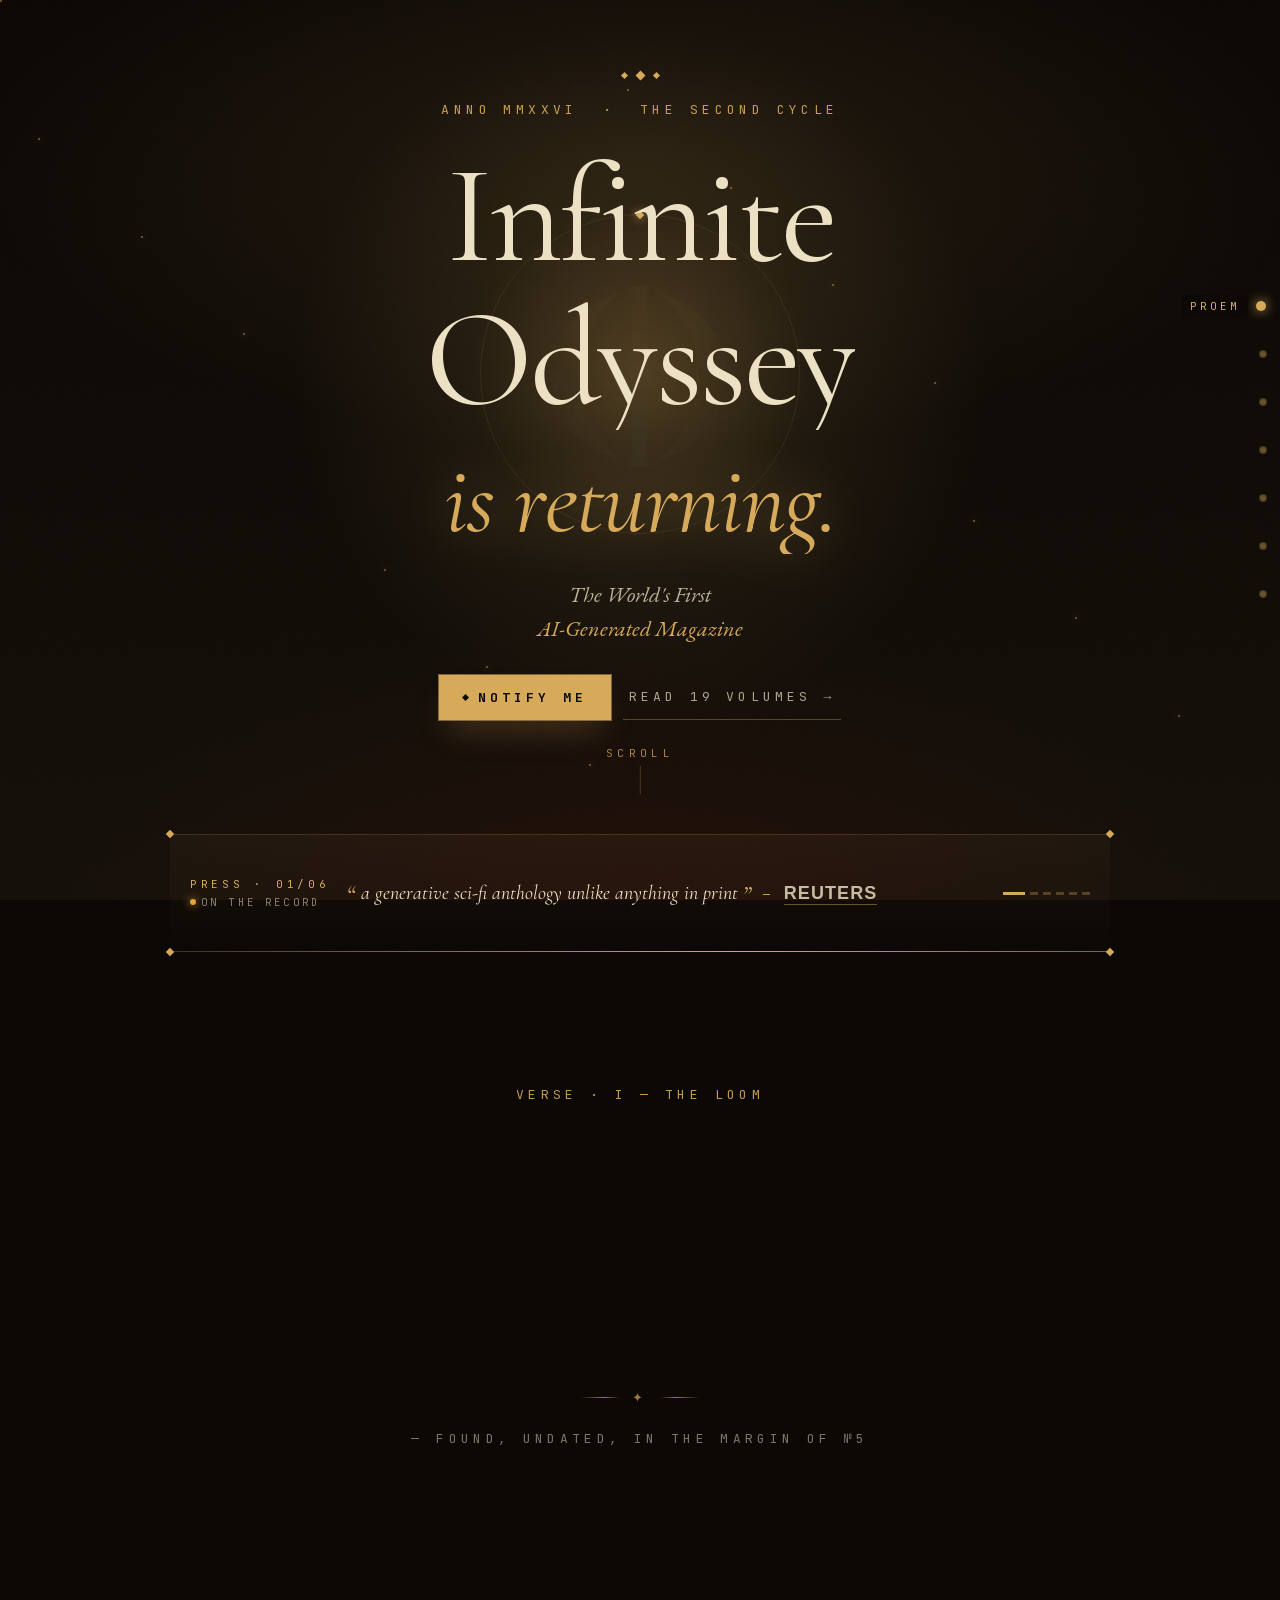
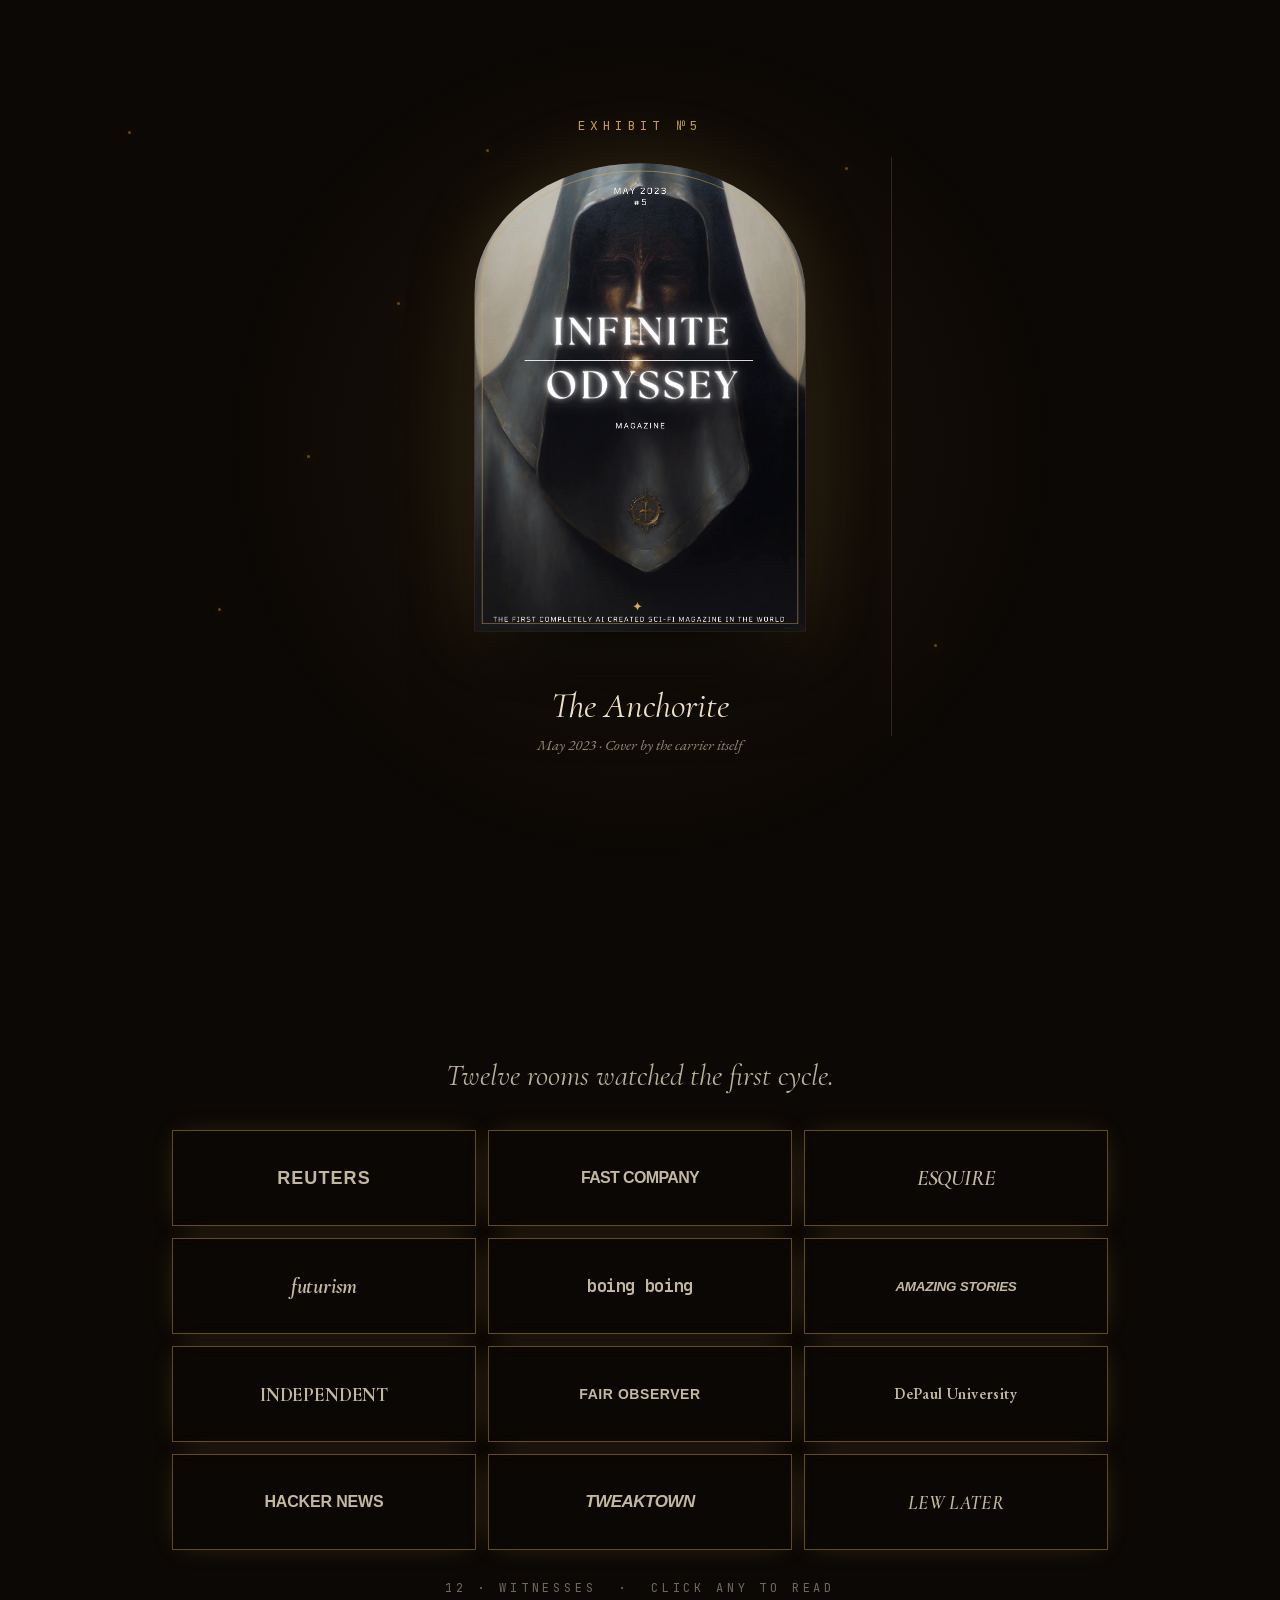
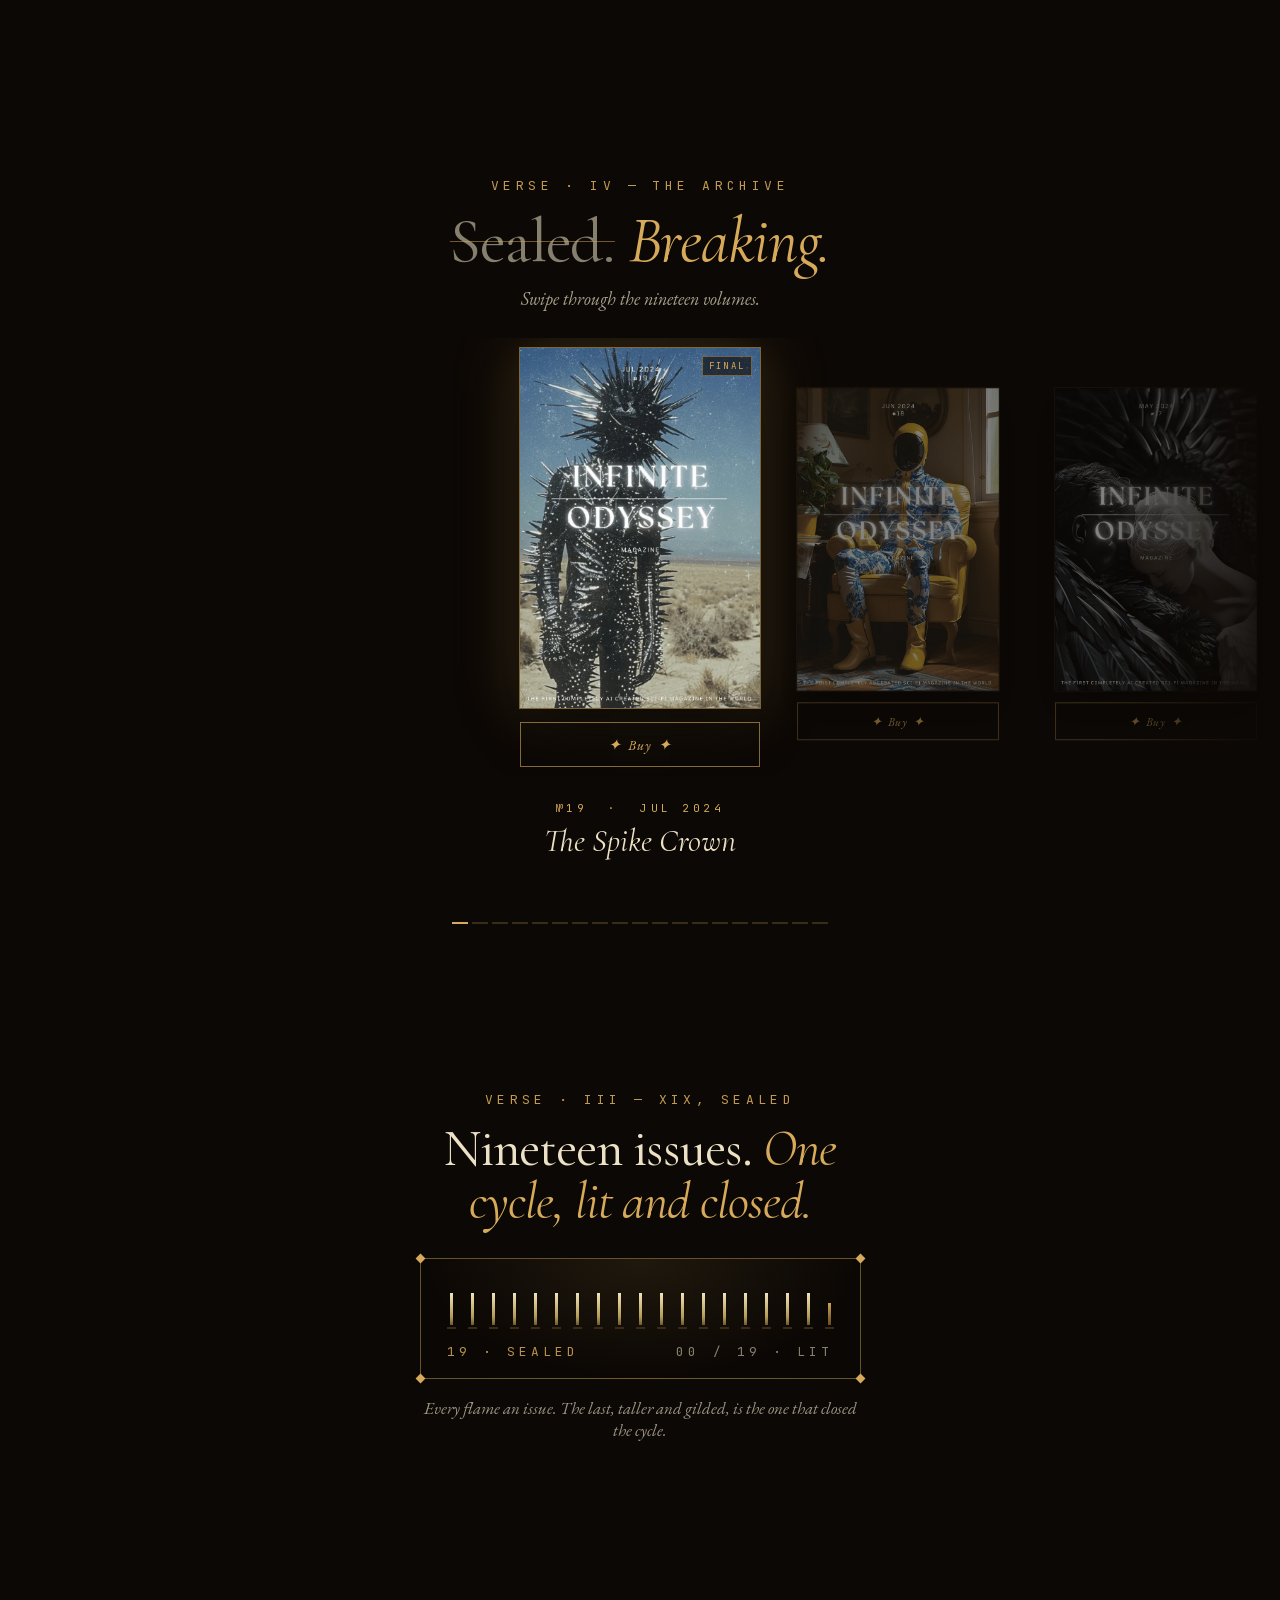
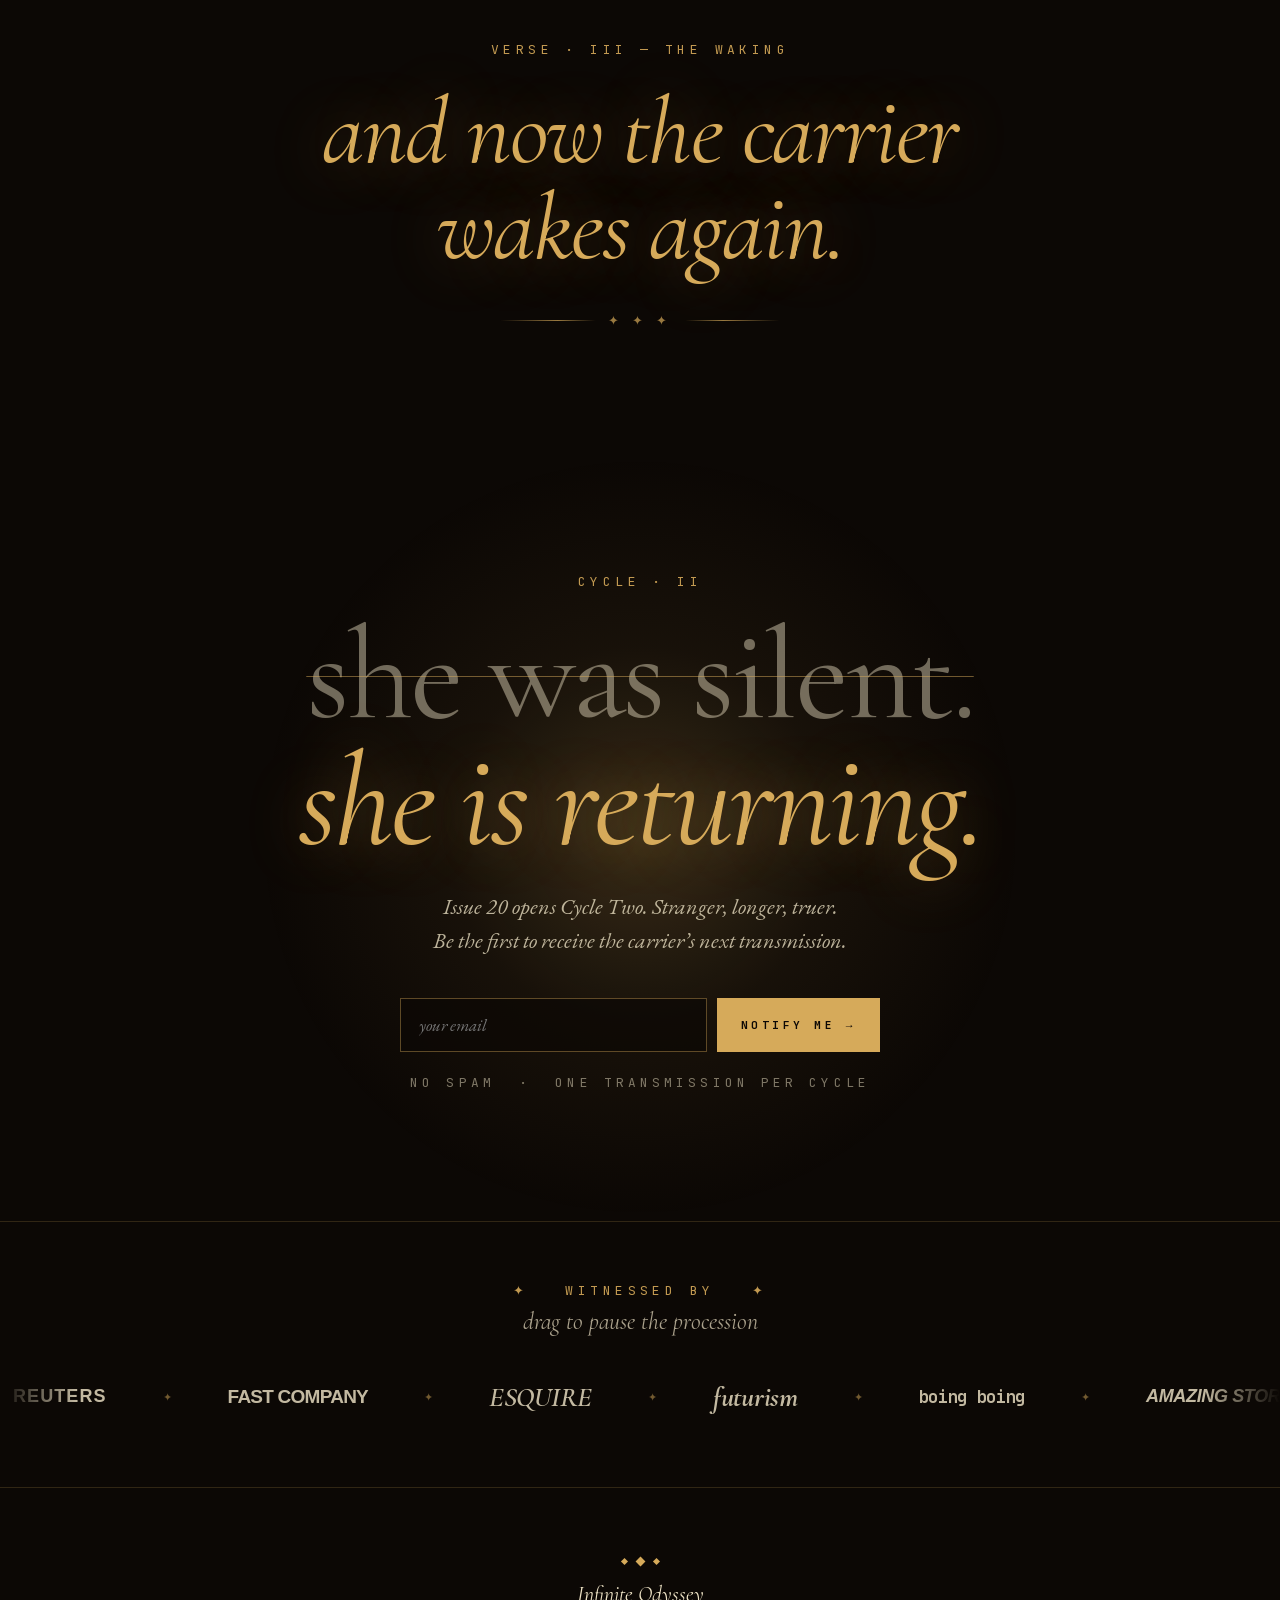
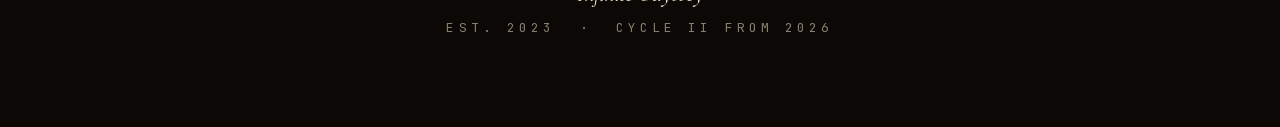
<file: index.html>
<!DOCTYPE html>
<html lang="en"><head>
<meta charset="utf-8">
<meta name="viewport" content="width=device-width, initial-scale=1, viewport-fit=cover">


<title>Infinite Odyssey — Cycle II</title>
<link rel="icon" type="image/x-icon" href="favicon.ico">
<link rel="preconnect" href="https://fonts.googleapis.com">
<link rel="preconnect" href="https://fonts.gstatic.com" crossorigin="">


<link rel="stylesheet" href="style.css">
</head>
<body>
<div id="root"></div>



<script>
window.__resources = {
  logoHome: "src/assets/image-home.png",
  cover05: "assets/cover05.webp",
  cover19: "assets/cover19.webp",
  issue1:  "src/assets/issue-images/issue%201.webp",
  issue2:  "src/assets/issue-images/issue%202.webp",
  issue3:  "src/assets/issue-images/issue%203.webp",
  issue4:  "src/assets/issue-images/issue%204.webp",
  issue5:  "src/assets/issue-images/issue%205.webp",
  issue6:  "src/assets/issue-images/issue%206.webp",
  issue7:  "src/assets/issue-images/issue%207.webp",
  issue8:  "src/assets/issue-images/issue%208.webp",
  issue9:  "src/assets/issue-images/issue%209.webp",
  issue10: "src/assets/issue-images/issue%2010.webp",
  issue11: "src/assets/issue-images/issue%2011.webp",
  issue12: "src/assets/issue-images/issue%2012.webp",
  issue13: "src/assets/issue-images/issue%2013.webp",
  issue14: "src/assets/issue-images/issue%2014.webp",
  issue15: "src/assets/issue-images/issue%2015.webp",
  issue16: "src/assets/issue-images/issue%2016.webp",
  issue17: "src/assets/issue-images/issue%2017.webp",
  issue18: "src/assets/issue-images/issue%2018.webp",
  issue19: "src/assets/issue-images/issue%2019.webp",
};
</script>
<script src="assets/f21d8a6b.js"></script>
<script src="assets/729a04a9.js"></script>
<script src="assets/319e6e26.js"></script>

<script type="text/babel" src="assets/b1468137.js"></script>
<script type="text/babel" src="assets/92c1ab4b.js"></script>
<script type="text/babel" src="assets/82335a52.js"></script>
<script type="text/babel" src="assets/3cf64fee.js"></script>
<script type="text/babel" src="assets/8de78a49.js"></script>
<script type="text/babel" src="assets/ed10531f.js"></script>
<script type="text/babel" src="assets/3a6f167c.js"></script>

<script type="text/babel" data-presets="react">
  const R  = window.Reliquary;
  const V  = window.ReliquaryV2;
  const W  = window.ReliquaryV3;
  const P  = window.ReliquaryPressWall;
  function App(){
    return (
      <>
        <V.ProgressRail />
        <V.VerseRail />
        <V.ThumbCTA />
        <main>
          <W.VigilV3 />
          <W.PressTicker />
          <V.VerseLoomV2 />
          <div id="v-relic" data-screen-label="04 Relic"><R.Relic /></div>
          <P.PressWall />
          <V.HorizArchive />
          <W.SealXIX />
          <div id="v-waking" data-screen-label="07 Waking"><R.Carrier /></div>
          <div id="v-cycle"><R.CycleTwo /></div>
          <P.WitnessedDrag />
          <R.Footer />
        </main>
      </>
    );
  }
  ReactDOM.createRoot(document.getElementById('root')).render(<App/>);
</script>


</body></html>
</file>
<file: style.css>
/* cyrillic-ext */
@font-face {
  font-family: 'Cormorant Garamond';
  font-style: italic;
  font-weight: 400;
  font-display: swap;
  src: url("assets/9ca172a3.woff2") format('woff2');
  unicode-range: U+0460-052F, U+1C80-1C8A, U+20B4, U+2DE0-2DFF, U+A640-A69F, U+FE2E-FE2F;
}
/* cyrillic */
@font-face {
  font-family: 'Cormorant Garamond';
  font-style: italic;
  font-weight: 400;
  font-display: swap;
  src: url("assets/19640f8a.woff2") format('woff2');
  unicode-range: U+0301, U+0400-045F, U+0490-0491, U+04B0-04B1, U+2116;
}
/* vietnamese */
@font-face {
  font-family: 'Cormorant Garamond';
  font-style: italic;
  font-weight: 400;
  font-display: swap;
  src: url("assets/e71ed45d.woff2") format('woff2');
  unicode-range: U+0102-0103, U+0110-0111, U+0128-0129, U+0168-0169, U+01A0-01A1, U+01AF-01B0, U+0300-0301, U+0303-0304, U+0308-0309, U+0323, U+0329, U+1EA0-1EF9, U+20AB;
}
/* latin-ext */
@font-face {
  font-family: 'Cormorant Garamond';
  font-style: italic;
  font-weight: 400;
  font-display: swap;
  src: url("assets/2c8e720e.woff2") format('woff2');
  unicode-range: U+0100-02BA, U+02BD-02C5, U+02C7-02CC, U+02CE-02D7, U+02DD-02FF, U+0304, U+0308, U+0329, U+1D00-1DBF, U+1E00-1E9F, U+1EF2-1EFF, U+2020, U+20A0-20AB, U+20AD-20C0, U+2113, U+2C60-2C7F, U+A720-A7FF;
}
/* latin */
@font-face {
  font-family: 'Cormorant Garamond';
  font-style: italic;
  font-weight: 400;
  font-display: swap;
  src: url("assets/15b633c2.woff2") format('woff2');
  unicode-range: U+0000-00FF, U+0131, U+0152-0153, U+02BB-02BC, U+02C6, U+02DA, U+02DC, U+0304, U+0308, U+0329, U+2000-206F, U+20AC, U+2122, U+2191, U+2193, U+2212, U+2215, U+FEFF, U+FFFD;
}
/* cyrillic-ext */
@font-face {
  font-family: 'Cormorant Garamond';
  font-style: italic;
  font-weight: 500;
  font-display: swap;
  src: url("assets/9ca172a3.woff2") format('woff2');
  unicode-range: U+0460-052F, U+1C80-1C8A, U+20B4, U+2DE0-2DFF, U+A640-A69F, U+FE2E-FE2F;
}
/* cyrillic */
@font-face {
  font-family: 'Cormorant Garamond';
  font-style: italic;
  font-weight: 500;
  font-display: swap;
  src: url("assets/19640f8a.woff2") format('woff2');
  unicode-range: U+0301, U+0400-045F, U+0490-0491, U+04B0-04B1, U+2116;
}
/* vietnamese */
@font-face {
  font-family: 'Cormorant Garamond';
  font-style: italic;
  font-weight: 500;
  font-display: swap;
  src: url("assets/e71ed45d.woff2") format('woff2');
  unicode-range: U+0102-0103, U+0110-0111, U+0128-0129, U+0168-0169, U+01A0-01A1, U+01AF-01B0, U+0300-0301, U+0303-0304, U+0308-0309, U+0323, U+0329, U+1EA0-1EF9, U+20AB;
}
/* latin-ext */
@font-face {
  font-family: 'Cormorant Garamond';
  font-style: italic;
  font-weight: 500;
  font-display: swap;
  src: url("assets/2c8e720e.woff2") format('woff2');
  unicode-range: U+0100-02BA, U+02BD-02C5, U+02C7-02CC, U+02CE-02D7, U+02DD-02FF, U+0304, U+0308, U+0329, U+1D00-1DBF, U+1E00-1E9F, U+1EF2-1EFF, U+2020, U+20A0-20AB, U+20AD-20C0, U+2113, U+2C60-2C7F, U+A720-A7FF;
}
/* latin */
@font-face {
  font-family: 'Cormorant Garamond';
  font-style: italic;
  font-weight: 500;
  font-display: swap;
  src: url("assets/15b633c2.woff2") format('woff2');
  unicode-range: U+0000-00FF, U+0131, U+0152-0153, U+02BB-02BC, U+02C6, U+02DA, U+02DC, U+0304, U+0308, U+0329, U+2000-206F, U+20AC, U+2122, U+2191, U+2193, U+2212, U+2215, U+FEFF, U+FFFD;
}
/* cyrillic-ext */
@font-face {
  font-family: 'Cormorant Garamond';
  font-style: italic;
  font-weight: 600;
  font-display: swap;
  src: url("assets/9ca172a3.woff2") format('woff2');
  unicode-range: U+0460-052F, U+1C80-1C8A, U+20B4, U+2DE0-2DFF, U+A640-A69F, U+FE2E-FE2F;
}
/* cyrillic */
@font-face {
  font-family: 'Cormorant Garamond';
  font-style: italic;
  font-weight: 600;
  font-display: swap;
  src: url("assets/19640f8a.woff2") format('woff2');
  unicode-range: U+0301, U+0400-045F, U+0490-0491, U+04B0-04B1, U+2116;
}
/* vietnamese */
@font-face {
  font-family: 'Cormorant Garamond';
  font-style: italic;
  font-weight: 600;
  font-display: swap;
  src: url("assets/e71ed45d.woff2") format('woff2');
  unicode-range: U+0102-0103, U+0110-0111, U+0128-0129, U+0168-0169, U+01A0-01A1, U+01AF-01B0, U+0300-0301, U+0303-0304, U+0308-0309, U+0323, U+0329, U+1EA0-1EF9, U+20AB;
}
/* latin-ext */
@font-face {
  font-family: 'Cormorant Garamond';
  font-style: italic;
  font-weight: 600;
  font-display: swap;
  src: url("assets/2c8e720e.woff2") format('woff2');
  unicode-range: U+0100-02BA, U+02BD-02C5, U+02C7-02CC, U+02CE-02D7, U+02DD-02FF, U+0304, U+0308, U+0329, U+1D00-1DBF, U+1E00-1E9F, U+1EF2-1EFF, U+2020, U+20A0-20AB, U+20AD-20C0, U+2113, U+2C60-2C7F, U+A720-A7FF;
}
/* latin */
@font-face {
  font-family: 'Cormorant Garamond';
  font-style: italic;
  font-weight: 600;
  font-display: swap;
  src: url("assets/15b633c2.woff2") format('woff2');
  unicode-range: U+0000-00FF, U+0131, U+0152-0153, U+02BB-02BC, U+02C6, U+02DA, U+02DC, U+0304, U+0308, U+0329, U+2000-206F, U+20AC, U+2122, U+2191, U+2193, U+2212, U+2215, U+FEFF, U+FFFD;
}
/* cyrillic-ext */
@font-face {
  font-family: 'Cormorant Garamond';
  font-style: italic;
  font-weight: 700;
  font-display: swap;
  src: url("assets/9ca172a3.woff2") format('woff2');
  unicode-range: U+0460-052F, U+1C80-1C8A, U+20B4, U+2DE0-2DFF, U+A640-A69F, U+FE2E-FE2F;
}
/* cyrillic */
@font-face {
  font-family: 'Cormorant Garamond';
  font-style: italic;
  font-weight: 700;
  font-display: swap;
  src: url("assets/19640f8a.woff2") format('woff2');
  unicode-range: U+0301, U+0400-045F, U+0490-0491, U+04B0-04B1, U+2116;
}
/* vietnamese */
@font-face {
  font-family: 'Cormorant Garamond';
  font-style: italic;
  font-weight: 700;
  font-display: swap;
  src: url("assets/e71ed45d.woff2") format('woff2');
  unicode-range: U+0102-0103, U+0110-0111, U+0128-0129, U+0168-0169, U+01A0-01A1, U+01AF-01B0, U+0300-0301, U+0303-0304, U+0308-0309, U+0323, U+0329, U+1EA0-1EF9, U+20AB;
}
/* latin-ext */
@font-face {
  font-family: 'Cormorant Garamond';
  font-style: italic;
  font-weight: 700;
  font-display: swap;
  src: url("assets/2c8e720e.woff2") format('woff2');
  unicode-range: U+0100-02BA, U+02BD-02C5, U+02C7-02CC, U+02CE-02D7, U+02DD-02FF, U+0304, U+0308, U+0329, U+1D00-1DBF, U+1E00-1E9F, U+1EF2-1EFF, U+2020, U+20A0-20AB, U+20AD-20C0, U+2113, U+2C60-2C7F, U+A720-A7FF;
}
/* latin */
@font-face {
  font-family: 'Cormorant Garamond';
  font-style: italic;
  font-weight: 700;
  font-display: swap;
  src: url("assets/15b633c2.woff2") format('woff2');
  unicode-range: U+0000-00FF, U+0131, U+0152-0153, U+02BB-02BC, U+02C6, U+02DA, U+02DC, U+0304, U+0308, U+0329, U+2000-206F, U+20AC, U+2122, U+2191, U+2193, U+2212, U+2215, U+FEFF, U+FFFD;
}
/* cyrillic-ext */
@font-face {
  font-family: 'Cormorant Garamond';
  font-style: normal;
  font-weight: 400;
  font-display: swap;
  src: url("assets/36cc6835.woff2") format('woff2');
  unicode-range: U+0460-052F, U+1C80-1C8A, U+20B4, U+2DE0-2DFF, U+A640-A69F, U+FE2E-FE2F;
}
/* cyrillic */
@font-face {
  font-family: 'Cormorant Garamond';
  font-style: normal;
  font-weight: 400;
  font-display: swap;
  src: url("assets/14a765fd.woff2") format('woff2');
  unicode-range: U+0301, U+0400-045F, U+0490-0491, U+04B0-04B1, U+2116;
}
/* vietnamese */
@font-face {
  font-family: 'Cormorant Garamond';
  font-style: normal;
  font-weight: 400;
  font-display: swap;
  src: url("assets/a1a2da40.woff2") format('woff2');
  unicode-range: U+0102-0103, U+0110-0111, U+0128-0129, U+0168-0169, U+01A0-01A1, U+01AF-01B0, U+0300-0301, U+0303-0304, U+0308-0309, U+0323, U+0329, U+1EA0-1EF9, U+20AB;
}
/* latin-ext */
@font-face {
  font-family: 'Cormorant Garamond';
  font-style: normal;
  font-weight: 400;
  font-display: swap;
  src: url("assets/1fdc206b.woff2") format('woff2');
  unicode-range: U+0100-02BA, U+02BD-02C5, U+02C7-02CC, U+02CE-02D7, U+02DD-02FF, U+0304, U+0308, U+0329, U+1D00-1DBF, U+1E00-1E9F, U+1EF2-1EFF, U+2020, U+20A0-20AB, U+20AD-20C0, U+2113, U+2C60-2C7F, U+A720-A7FF;
}
/* latin */
@font-face {
  font-family: 'Cormorant Garamond';
  font-style: normal;
  font-weight: 400;
  font-display: swap;
  src: url("assets/51d51100.woff2") format('woff2');
  unicode-range: U+0000-00FF, U+0131, U+0152-0153, U+02BB-02BC, U+02C6, U+02DA, U+02DC, U+0304, U+0308, U+0329, U+2000-206F, U+20AC, U+2122, U+2191, U+2193, U+2212, U+2215, U+FEFF, U+FFFD;
}
/* cyrillic-ext */
@font-face {
  font-family: 'Cormorant Garamond';
  font-style: normal;
  font-weight: 500;
  font-display: swap;
  src: url("assets/36cc6835.woff2") format('woff2');
  unicode-range: U+0460-052F, U+1C80-1C8A, U+20B4, U+2DE0-2DFF, U+A640-A69F, U+FE2E-FE2F;
}
/* cyrillic */
@font-face {
  font-family: 'Cormorant Garamond';
  font-style: normal;
  font-weight: 500;
  font-display: swap;
  src: url("assets/14a765fd.woff2") format('woff2');
  unicode-range: U+0301, U+0400-045F, U+0490-0491, U+04B0-04B1, U+2116;
}
/* vietnamese */
@font-face {
  font-family: 'Cormorant Garamond';
  font-style: normal;
  font-weight: 500;
  font-display: swap;
  src: url("assets/a1a2da40.woff2") format('woff2');
  unicode-range: U+0102-0103, U+0110-0111, U+0128-0129, U+0168-0169, U+01A0-01A1, U+01AF-01B0, U+0300-0301, U+0303-0304, U+0308-0309, U+0323, U+0329, U+1EA0-1EF9, U+20AB;
}
/* latin-ext */
@font-face {
  font-family: 'Cormorant Garamond';
  font-style: normal;
  font-weight: 500;
  font-display: swap;
  src: url("assets/1fdc206b.woff2") format('woff2');
  unicode-range: U+0100-02BA, U+02BD-02C5, U+02C7-02CC, U+02CE-02D7, U+02DD-02FF, U+0304, U+0308, U+0329, U+1D00-1DBF, U+1E00-1E9F, U+1EF2-1EFF, U+2020, U+20A0-20AB, U+20AD-20C0, U+2113, U+2C60-2C7F, U+A720-A7FF;
}
/* latin */
@font-face {
  font-family: 'Cormorant Garamond';
  font-style: normal;
  font-weight: 500;
  font-display: swap;
  src: url("assets/51d51100.woff2") format('woff2');
  unicode-range: U+0000-00FF, U+0131, U+0152-0153, U+02BB-02BC, U+02C6, U+02DA, U+02DC, U+0304, U+0308, U+0329, U+2000-206F, U+20AC, U+2122, U+2191, U+2193, U+2212, U+2215, U+FEFF, U+FFFD;
}
/* cyrillic-ext */
@font-face {
  font-family: 'Cormorant Garamond';
  font-style: normal;
  font-weight: 600;
  font-display: swap;
  src: url("assets/36cc6835.woff2") format('woff2');
  unicode-range: U+0460-052F, U+1C80-1C8A, U+20B4, U+2DE0-2DFF, U+A640-A69F, U+FE2E-FE2F;
}
/* cyrillic */
@font-face {
  font-family: 'Cormorant Garamond';
  font-style: normal;
  font-weight: 600;
  font-display: swap;
  src: url("assets/14a765fd.woff2") format('woff2');
  unicode-range: U+0301, U+0400-045F, U+0490-0491, U+04B0-04B1, U+2116;
}
/* vietnamese */
@font-face {
  font-family: 'Cormorant Garamond';
  font-style: normal;
  font-weight: 600;
  font-display: swap;
  src: url("assets/a1a2da40.woff2") format('woff2');
  unicode-range: U+0102-0103, U+0110-0111, U+0128-0129, U+0168-0169, U+01A0-01A1, U+01AF-01B0, U+0300-0301, U+0303-0304, U+0308-0309, U+0323, U+0329, U+1EA0-1EF9, U+20AB;
}
/* latin-ext */
@font-face {
  font-family: 'Cormorant Garamond';
  font-style: normal;
  font-weight: 600;
  font-display: swap;
  src: url("assets/1fdc206b.woff2") format('woff2');
  unicode-range: U+0100-02BA, U+02BD-02C5, U+02C7-02CC, U+02CE-02D7, U+02DD-02FF, U+0304, U+0308, U+0329, U+1D00-1DBF, U+1E00-1E9F, U+1EF2-1EFF, U+2020, U+20A0-20AB, U+20AD-20C0, U+2113, U+2C60-2C7F, U+A720-A7FF;
}
/* latin */
@font-face {
  font-family: 'Cormorant Garamond';
  font-style: normal;
  font-weight: 600;
  font-display: swap;
  src: url("assets/51d51100.woff2") format('woff2');
  unicode-range: U+0000-00FF, U+0131, U+0152-0153, U+02BB-02BC, U+02C6, U+02DA, U+02DC, U+0304, U+0308, U+0329, U+2000-206F, U+20AC, U+2122, U+2191, U+2193, U+2212, U+2215, U+FEFF, U+FFFD;
}
/* cyrillic-ext */
@font-face {
  font-family: 'Cormorant Garamond';
  font-style: normal;
  font-weight: 700;
  font-display: swap;
  src: url("assets/36cc6835.woff2") format('woff2');
  unicode-range: U+0460-052F, U+1C80-1C8A, U+20B4, U+2DE0-2DFF, U+A640-A69F, U+FE2E-FE2F;
}
/* cyrillic */
@font-face {
  font-family: 'Cormorant Garamond';
  font-style: normal;
  font-weight: 700;
  font-display: swap;
  src: url("assets/14a765fd.woff2") format('woff2');
  unicode-range: U+0301, U+0400-045F, U+0490-0491, U+04B0-04B1, U+2116;
}
/* vietnamese */
@font-face {
  font-family: 'Cormorant Garamond';
  font-style: normal;
  font-weight: 700;
  font-display: swap;
  src: url("assets/a1a2da40.woff2") format('woff2');
  unicode-range: U+0102-0103, U+0110-0111, U+0128-0129, U+0168-0169, U+01A0-01A1, U+01AF-01B0, U+0300-0301, U+0303-0304, U+0308-0309, U+0323, U+0329, U+1EA0-1EF9, U+20AB;
}
/* latin-ext */
@font-face {
  font-family: 'Cormorant Garamond';
  font-style: normal;
  font-weight: 700;
  font-display: swap;
  src: url("assets/1fdc206b.woff2") format('woff2');
  unicode-range: U+0100-02BA, U+02BD-02C5, U+02C7-02CC, U+02CE-02D7, U+02DD-02FF, U+0304, U+0308, U+0329, U+1D00-1DBF, U+1E00-1E9F, U+1EF2-1EFF, U+2020, U+20A0-20AB, U+20AD-20C0, U+2113, U+2C60-2C7F, U+A720-A7FF;
}
/* latin */
@font-face {
  font-family: 'Cormorant Garamond';
  font-style: normal;
  font-weight: 700;
  font-display: swap;
  src: url("assets/51d51100.woff2") format('woff2');
  unicode-range: U+0000-00FF, U+0131, U+0152-0153, U+02BB-02BC, U+02C6, U+02DA, U+02DC, U+0304, U+0308, U+0329, U+2000-206F, U+20AC, U+2122, U+2191, U+2193, U+2212, U+2215, U+FEFF, U+FFFD;
}
/* cyrillic-ext */
@font-face {
  font-family: 'EB Garamond';
  font-style: italic;
  font-weight: 400;
  font-display: swap;
  src: url("assets/c09dc8b8.woff2") format('woff2');
  unicode-range: U+0460-052F, U+1C80-1C8A, U+20B4, U+2DE0-2DFF, U+A640-A69F, U+FE2E-FE2F;
}
/* cyrillic */
@font-face {
  font-family: 'EB Garamond';
  font-style: italic;
  font-weight: 400;
  font-display: swap;
  src: url("assets/6170a2b7.woff2") format('woff2');
  unicode-range: U+0301, U+0400-045F, U+0490-0491, U+04B0-04B1, U+2116;
}
/* greek-ext */
@font-face {
  font-family: 'EB Garamond';
  font-style: italic;
  font-weight: 400;
  font-display: swap;
  src: url("assets/8a19b4ab.woff2") format('woff2');
  unicode-range: U+1F00-1FFF;
}
/* greek */
@font-face {
  font-family: 'EB Garamond';
  font-style: italic;
  font-weight: 400;
  font-display: swap;
  src: url("assets/1a04720d.woff2") format('woff2');
  unicode-range: U+0370-0377, U+037A-037F, U+0384-038A, U+038C, U+038E-03A1, U+03A3-03FF;
}
/* vietnamese */
@font-face {
  font-family: 'EB Garamond';
  font-style: italic;
  font-weight: 400;
  font-display: swap;
  src: url("assets/cfb6ee68.woff2") format('woff2');
  unicode-range: U+0102-0103, U+0110-0111, U+0128-0129, U+0168-0169, U+01A0-01A1, U+01AF-01B0, U+0300-0301, U+0303-0304, U+0308-0309, U+0323, U+0329, U+1EA0-1EF9, U+20AB;
}
/* latin-ext */
@font-face {
  font-family: 'EB Garamond';
  font-style: italic;
  font-weight: 400;
  font-display: swap;
  src: url("assets/75dcf1bd.woff2") format('woff2');
  unicode-range: U+0100-02BA, U+02BD-02C5, U+02C7-02CC, U+02CE-02D7, U+02DD-02FF, U+0304, U+0308, U+0329, U+1D00-1DBF, U+1E00-1E9F, U+1EF2-1EFF, U+2020, U+20A0-20AB, U+20AD-20C0, U+2113, U+2C60-2C7F, U+A720-A7FF;
}
/* latin */
@font-face {
  font-family: 'EB Garamond';
  font-style: italic;
  font-weight: 400;
  font-display: swap;
  src: url("assets/eef22678.woff2") format('woff2');
  unicode-range: U+0000-00FF, U+0131, U+0152-0153, U+02BB-02BC, U+02C6, U+02DA, U+02DC, U+0304, U+0308, U+0329, U+2000-206F, U+20AC, U+2122, U+2191, U+2193, U+2212, U+2215, U+FEFF, U+FFFD;
}
/* cyrillic-ext */
@font-face {
  font-family: 'EB Garamond';
  font-style: italic;
  font-weight: 500;
  font-display: swap;
  src: url("assets/c09dc8b8.woff2") format('woff2');
  unicode-range: U+0460-052F, U+1C80-1C8A, U+20B4, U+2DE0-2DFF, U+A640-A69F, U+FE2E-FE2F;
}
/* cyrillic */
@font-face {
  font-family: 'EB Garamond';
  font-style: italic;
  font-weight: 500;
  font-display: swap;
  src: url("assets/6170a2b7.woff2") format('woff2');
  unicode-range: U+0301, U+0400-045F, U+0490-0491, U+04B0-04B1, U+2116;
}
/* greek-ext */
@font-face {
  font-family: 'EB Garamond';
  font-style: italic;
  font-weight: 500;
  font-display: swap;
  src: url("assets/8a19b4ab.woff2") format('woff2');
  unicode-range: U+1F00-1FFF;
}
/* greek */
@font-face {
  font-family: 'EB Garamond';
  font-style: italic;
  font-weight: 500;
  font-display: swap;
  src: url("assets/1a04720d.woff2") format('woff2');
  unicode-range: U+0370-0377, U+037A-037F, U+0384-038A, U+038C, U+038E-03A1, U+03A3-03FF;
}
/* vietnamese */
@font-face {
  font-family: 'EB Garamond';
  font-style: italic;
  font-weight: 500;
  font-display: swap;
  src: url("assets/cfb6ee68.woff2") format('woff2');
  unicode-range: U+0102-0103, U+0110-0111, U+0128-0129, U+0168-0169, U+01A0-01A1, U+01AF-01B0, U+0300-0301, U+0303-0304, U+0308-0309, U+0323, U+0329, U+1EA0-1EF9, U+20AB;
}
/* latin-ext */
@font-face {
  font-family: 'EB Garamond';
  font-style: italic;
  font-weight: 500;
  font-display: swap;
  src: url("assets/75dcf1bd.woff2") format('woff2');
  unicode-range: U+0100-02BA, U+02BD-02C5, U+02C7-02CC, U+02CE-02D7, U+02DD-02FF, U+0304, U+0308, U+0329, U+1D00-1DBF, U+1E00-1E9F, U+1EF2-1EFF, U+2020, U+20A0-20AB, U+20AD-20C0, U+2113, U+2C60-2C7F, U+A720-A7FF;
}
/* latin */
@font-face {
  font-family: 'EB Garamond';
  font-style: italic;
  font-weight: 500;
  font-display: swap;
  src: url("assets/eef22678.woff2") format('woff2');
  unicode-range: U+0000-00FF, U+0131, U+0152-0153, U+02BB-02BC, U+02C6, U+02DA, U+02DC, U+0304, U+0308, U+0329, U+2000-206F, U+20AC, U+2122, U+2191, U+2193, U+2212, U+2215, U+FEFF, U+FFFD;
}
/* cyrillic-ext */
@font-face {
  font-family: 'EB Garamond';
  font-style: normal;
  font-weight: 400;
  font-display: swap;
  src: url("assets/133f252b.woff2") format('woff2');
  unicode-range: U+0460-052F, U+1C80-1C8A, U+20B4, U+2DE0-2DFF, U+A640-A69F, U+FE2E-FE2F;
}
/* cyrillic */
@font-face {
  font-family: 'EB Garamond';
  font-style: normal;
  font-weight: 400;
  font-display: swap;
  src: url("assets/17a2d372.woff2") format('woff2');
  unicode-range: U+0301, U+0400-045F, U+0490-0491, U+04B0-04B1, U+2116;
}
/* greek-ext */
@font-face {
  font-family: 'EB Garamond';
  font-style: normal;
  font-weight: 400;
  font-display: swap;
  src: url("assets/f08b185d.woff2") format('woff2');
  unicode-range: U+1F00-1FFF;
}
/* greek */
@font-face {
  font-family: 'EB Garamond';
  font-style: normal;
  font-weight: 400;
  font-display: swap;
  src: url("assets/ebb1a877.woff2") format('woff2');
  unicode-range: U+0370-0377, U+037A-037F, U+0384-038A, U+038C, U+038E-03A1, U+03A3-03FF;
}
/* vietnamese */
@font-face {
  font-family: 'EB Garamond';
  font-style: normal;
  font-weight: 400;
  font-display: swap;
  src: url("assets/e3f606e1.woff2") format('woff2');
  unicode-range: U+0102-0103, U+0110-0111, U+0128-0129, U+0168-0169, U+01A0-01A1, U+01AF-01B0, U+0300-0301, U+0303-0304, U+0308-0309, U+0323, U+0329, U+1EA0-1EF9, U+20AB;
}
/* latin-ext */
@font-face {
  font-family: 'EB Garamond';
  font-style: normal;
  font-weight: 400;
  font-display: swap;
  src: url("assets/1f8c4ed0.woff2") format('woff2');
  unicode-range: U+0100-02BA, U+02BD-02C5, U+02C7-02CC, U+02CE-02D7, U+02DD-02FF, U+0304, U+0308, U+0329, U+1D00-1DBF, U+1E00-1E9F, U+1EF2-1EFF, U+2020, U+20A0-20AB, U+20AD-20C0, U+2113, U+2C60-2C7F, U+A720-A7FF;
}
/* latin */
@font-face {
  font-family: 'EB Garamond';
  font-style: normal;
  font-weight: 400;
  font-display: swap;
  src: url("assets/9dccbb01.woff2") format('woff2');
  unicode-range: U+0000-00FF, U+0131, U+0152-0153, U+02BB-02BC, U+02C6, U+02DA, U+02DC, U+0304, U+0308, U+0329, U+2000-206F, U+20AC, U+2122, U+2191, U+2193, U+2212, U+2215, U+FEFF, U+FFFD;
}
/* cyrillic-ext */
@font-face {
  font-family: 'EB Garamond';
  font-style: normal;
  font-weight: 500;
  font-display: swap;
  src: url("assets/133f252b.woff2") format('woff2');
  unicode-range: U+0460-052F, U+1C80-1C8A, U+20B4, U+2DE0-2DFF, U+A640-A69F, U+FE2E-FE2F;
}
/* cyrillic */
@font-face {
  font-family: 'EB Garamond';
  font-style: normal;
  font-weight: 500;
  font-display: swap;
  src: url("assets/17a2d372.woff2") format('woff2');
  unicode-range: U+0301, U+0400-045F, U+0490-0491, U+04B0-04B1, U+2116;
}
/* greek-ext */
@font-face {
  font-family: 'EB Garamond';
  font-style: normal;
  font-weight: 500;
  font-display: swap;
  src: url("assets/f08b185d.woff2") format('woff2');
  unicode-range: U+1F00-1FFF;
}
/* greek */
@font-face {
  font-family: 'EB Garamond';
  font-style: normal;
  font-weight: 500;
  font-display: swap;
  src: url("assets/ebb1a877.woff2") format('woff2');
  unicode-range: U+0370-0377, U+037A-037F, U+0384-038A, U+038C, U+038E-03A1, U+03A3-03FF;
}
/* vietnamese */
@font-face {
  font-family: 'EB Garamond';
  font-style: normal;
  font-weight: 500;
  font-display: swap;
  src: url("assets/e3f606e1.woff2") format('woff2');
  unicode-range: U+0102-0103, U+0110-0111, U+0128-0129, U+0168-0169, U+01A0-01A1, U+01AF-01B0, U+0300-0301, U+0303-0304, U+0308-0309, U+0323, U+0329, U+1EA0-1EF9, U+20AB;
}
/* latin-ext */
@font-face {
  font-family: 'EB Garamond';
  font-style: normal;
  font-weight: 500;
  font-display: swap;
  src: url("assets/1f8c4ed0.woff2") format('woff2');
  unicode-range: U+0100-02BA, U+02BD-02C5, U+02C7-02CC, U+02CE-02D7, U+02DD-02FF, U+0304, U+0308, U+0329, U+1D00-1DBF, U+1E00-1E9F, U+1EF2-1EFF, U+2020, U+20A0-20AB, U+20AD-20C0, U+2113, U+2C60-2C7F, U+A720-A7FF;
}
/* latin */
@font-face {
  font-family: 'EB Garamond';
  font-style: normal;
  font-weight: 500;
  font-display: swap;
  src: url("assets/9dccbb01.woff2") format('woff2');
  unicode-range: U+0000-00FF, U+0131, U+0152-0153, U+02BB-02BC, U+02C6, U+02DA, U+02DC, U+0304, U+0308, U+0329, U+2000-206F, U+20AC, U+2122, U+2191, U+2193, U+2212, U+2215, U+FEFF, U+FFFD;
}
/* cyrillic-ext */
@font-face {
  font-family: 'EB Garamond';
  font-style: normal;
  font-weight: 600;
  font-display: swap;
  src: url("assets/133f252b.woff2") format('woff2');
  unicode-range: U+0460-052F, U+1C80-1C8A, U+20B4, U+2DE0-2DFF, U+A640-A69F, U+FE2E-FE2F;
}
/* cyrillic */
@font-face {
  font-family: 'EB Garamond';
  font-style: normal;
  font-weight: 600;
  font-display: swap;
  src: url("assets/17a2d372.woff2") format('woff2');
  unicode-range: U+0301, U+0400-045F, U+0490-0491, U+04B0-04B1, U+2116;
}
/* greek-ext */
@font-face {
  font-family: 'EB Garamond';
  font-style: normal;
  font-weight: 600;
  font-display: swap;
  src: url("assets/f08b185d.woff2") format('woff2');
  unicode-range: U+1F00-1FFF;
}
/* greek */
@font-face {
  font-family: 'EB Garamond';
  font-style: normal;
  font-weight: 600;
  font-display: swap;
  src: url("assets/ebb1a877.woff2") format('woff2');
  unicode-range: U+0370-0377, U+037A-037F, U+0384-038A, U+038C, U+038E-03A1, U+03A3-03FF;
}
/* vietnamese */
@font-face {
  font-family: 'EB Garamond';
  font-style: normal;
  font-weight: 600;
  font-display: swap;
  src: url("assets/e3f606e1.woff2") format('woff2');
  unicode-range: U+0102-0103, U+0110-0111, U+0128-0129, U+0168-0169, U+01A0-01A1, U+01AF-01B0, U+0300-0301, U+0303-0304, U+0308-0309, U+0323, U+0329, U+1EA0-1EF9, U+20AB;
}
/* latin-ext */
@font-face {
  font-family: 'EB Garamond';
  font-style: normal;
  font-weight: 600;
  font-display: swap;
  src: url("assets/1f8c4ed0.woff2") format('woff2');
  unicode-range: U+0100-02BA, U+02BD-02C5, U+02C7-02CC, U+02CE-02D7, U+02DD-02FF, U+0304, U+0308, U+0329, U+1D00-1DBF, U+1E00-1E9F, U+1EF2-1EFF, U+2020, U+20A0-20AB, U+20AD-20C0, U+2113, U+2C60-2C7F, U+A720-A7FF;
}
/* latin */
@font-face {
  font-family: 'EB Garamond';
  font-style: normal;
  font-weight: 600;
  font-display: swap;
  src: url("assets/9dccbb01.woff2") format('woff2');
  unicode-range: U+0000-00FF, U+0131, U+0152-0153, U+02BB-02BC, U+02C6, U+02DA, U+02DC, U+0304, U+0308, U+0329, U+2000-206F, U+20AC, U+2122, U+2191, U+2193, U+2212, U+2215, U+FEFF, U+FFFD;
}
/* cyrillic-ext */
@font-face {
  font-family: 'EB Garamond';
  font-style: normal;
  font-weight: 700;
  font-display: swap;
  src: url("assets/133f252b.woff2") format('woff2');
  unicode-range: U+0460-052F, U+1C80-1C8A, U+20B4, U+2DE0-2DFF, U+A640-A69F, U+FE2E-FE2F;
}
/* cyrillic */
@font-face {
  font-family: 'EB Garamond';
  font-style: normal;
  font-weight: 700;
  font-display: swap;
  src: url("assets/17a2d372.woff2") format('woff2');
  unicode-range: U+0301, U+0400-045F, U+0490-0491, U+04B0-04B1, U+2116;
}
/* greek-ext */
@font-face {
  font-family: 'EB Garamond';
  font-style: normal;
  font-weight: 700;
  font-display: swap;
  src: url("assets/f08b185d.woff2") format('woff2');
  unicode-range: U+1F00-1FFF;
}
/* greek */
@font-face {
  font-family: 'EB Garamond';
  font-style: normal;
  font-weight: 700;
  font-display: swap;
  src: url("assets/ebb1a877.woff2") format('woff2');
  unicode-range: U+0370-0377, U+037A-037F, U+0384-038A, U+038C, U+038E-03A1, U+03A3-03FF;
}
/* vietnamese */
@font-face {
  font-family: 'EB Garamond';
  font-style: normal;
  font-weight: 700;
  font-display: swap;
  src: url("assets/e3f606e1.woff2") format('woff2');
  unicode-range: U+0102-0103, U+0110-0111, U+0128-0129, U+0168-0169, U+01A0-01A1, U+01AF-01B0, U+0300-0301, U+0303-0304, U+0308-0309, U+0323, U+0329, U+1EA0-1EF9, U+20AB;
}
/* latin-ext */
@font-face {
  font-family: 'EB Garamond';
  font-style: normal;
  font-weight: 700;
  font-display: swap;
  src: url("assets/1f8c4ed0.woff2") format('woff2');
  unicode-range: U+0100-02BA, U+02BD-02C5, U+02C7-02CC, U+02CE-02D7, U+02DD-02FF, U+0304, U+0308, U+0329, U+1D00-1DBF, U+1E00-1E9F, U+1EF2-1EFF, U+2020, U+20A0-20AB, U+20AD-20C0, U+2113, U+2C60-2C7F, U+A720-A7FF;
}
/* latin */
@font-face {
  font-family: 'EB Garamond';
  font-style: normal;
  font-weight: 700;
  font-display: swap;
  src: url("assets/9dccbb01.woff2") format('woff2');
  unicode-range: U+0000-00FF, U+0131, U+0152-0153, U+02BB-02BC, U+02C6, U+02DA, U+02DC, U+0304, U+0308, U+0329, U+2000-206F, U+20AC, U+2122, U+2191, U+2193, U+2212, U+2215, U+FEFF, U+FFFD;
}
/* cyrillic-ext */
@font-face {
  font-family: 'JetBrains Mono';
  font-style: normal;
  font-weight: 400;
  font-display: swap;
  src: url("assets/7789608f.woff2") format('woff2');
  unicode-range: U+0460-052F, U+1C80-1C8A, U+20B4, U+2DE0-2DFF, U+A640-A69F, U+FE2E-FE2F;
}
/* cyrillic */
@font-face {
  font-family: 'JetBrains Mono';
  font-style: normal;
  font-weight: 400;
  font-display: swap;
  src: url("assets/e03c8e8e.woff2") format('woff2');
  unicode-range: U+0301, U+0400-045F, U+0490-0491, U+04B0-04B1, U+2116;
}
/* greek */
@font-face {
  font-family: 'JetBrains Mono';
  font-style: normal;
  font-weight: 400;
  font-display: swap;
  src: url("assets/13e3ee48.woff2") format('woff2');
  unicode-range: U+0370-0377, U+037A-037F, U+0384-038A, U+038C, U+038E-03A1, U+03A3-03FF;
}
/* vietnamese */
@font-face {
  font-family: 'JetBrains Mono';
  font-style: normal;
  font-weight: 400;
  font-display: swap;
  src: url("assets/c0991f78.woff2") format('woff2');
  unicode-range: U+0102-0103, U+0110-0111, U+0128-0129, U+0168-0169, U+01A0-01A1, U+01AF-01B0, U+0300-0301, U+0303-0304, U+0308-0309, U+0323, U+0329, U+1EA0-1EF9, U+20AB;
}
/* latin-ext */
@font-face {
  font-family: 'JetBrains Mono';
  font-style: normal;
  font-weight: 400;
  font-display: swap;
  src: url("assets/a1182220.woff2") format('woff2');
  unicode-range: U+0100-02BA, U+02BD-02C5, U+02C7-02CC, U+02CE-02D7, U+02DD-02FF, U+0304, U+0308, U+0329, U+1D00-1DBF, U+1E00-1E9F, U+1EF2-1EFF, U+2020, U+20A0-20AB, U+20AD-20C0, U+2113, U+2C60-2C7F, U+A720-A7FF;
}
/* latin */
@font-face {
  font-family: 'JetBrains Mono';
  font-style: normal;
  font-weight: 400;
  font-display: swap;
  src: url("assets/01db0ec2.woff2") format('woff2');
  unicode-range: U+0000-00FF, U+0131, U+0152-0153, U+02BB-02BC, U+02C6, U+02DA, U+02DC, U+0304, U+0308, U+0329, U+2000-206F, U+20AC, U+2122, U+2191, U+2193, U+2212, U+2215, U+FEFF, U+FFFD;
}
/* cyrillic-ext */
@font-face {
  font-family: 'JetBrains Mono';
  font-style: normal;
  font-weight: 500;
  font-display: swap;
  src: url("assets/7789608f.woff2") format('woff2');
  unicode-range: U+0460-052F, U+1C80-1C8A, U+20B4, U+2DE0-2DFF, U+A640-A69F, U+FE2E-FE2F;
}
/* cyrillic */
@font-face {
  font-family: 'JetBrains Mono';
  font-style: normal;
  font-weight: 500;
  font-display: swap;
  src: url("assets/e03c8e8e.woff2") format('woff2');
  unicode-range: U+0301, U+0400-045F, U+0490-0491, U+04B0-04B1, U+2116;
}
/* greek */
@font-face {
  font-family: 'JetBrains Mono';
  font-style: normal;
  font-weight: 500;
  font-display: swap;
  src: url("assets/13e3ee48.woff2") format('woff2');
  unicode-range: U+0370-0377, U+037A-037F, U+0384-038A, U+038C, U+038E-03A1, U+03A3-03FF;
}
/* vietnamese */
@font-face {
  font-family: 'JetBrains Mono';
  font-style: normal;
  font-weight: 500;
  font-display: swap;
  src: url("assets/c0991f78.woff2") format('woff2');
  unicode-range: U+0102-0103, U+0110-0111, U+0128-0129, U+0168-0169, U+01A0-01A1, U+01AF-01B0, U+0300-0301, U+0303-0304, U+0308-0309, U+0323, U+0329, U+1EA0-1EF9, U+20AB;
}
/* latin-ext */
@font-face {
  font-family: 'JetBrains Mono';
  font-style: normal;
  font-weight: 500;
  font-display: swap;
  src: url("assets/a1182220.woff2") format('woff2');
  unicode-range: U+0100-02BA, U+02BD-02C5, U+02C7-02CC, U+02CE-02D7, U+02DD-02FF, U+0304, U+0308, U+0329, U+1D00-1DBF, U+1E00-1E9F, U+1EF2-1EFF, U+2020, U+20A0-20AB, U+20AD-20C0, U+2113, U+2C60-2C7F, U+A720-A7FF;
}
/* latin */
@font-face {
  font-family: 'JetBrains Mono';
  font-style: normal;
  font-weight: 500;
  font-display: swap;
  src: url("assets/01db0ec2.woff2") format('woff2');
  unicode-range: U+0000-00FF, U+0131, U+0152-0153, U+02BB-02BC, U+02C6, U+02DA, U+02DC, U+0304, U+0308, U+0329, U+2000-206F, U+20AC, U+2122, U+2191, U+2193, U+2212, U+2215, U+FEFF, U+FFFD;
}
/* cyrillic-ext */
@font-face {
  font-family: 'JetBrains Mono';
  font-style: normal;
  font-weight: 600;
  font-display: swap;
  src: url("assets/7789608f.woff2") format('woff2');
  unicode-range: U+0460-052F, U+1C80-1C8A, U+20B4, U+2DE0-2DFF, U+A640-A69F, U+FE2E-FE2F;
}
/* cyrillic */
@font-face {
  font-family: 'JetBrains Mono';
  font-style: normal;
  font-weight: 600;
  font-display: swap;
  src: url("assets/e03c8e8e.woff2") format('woff2');
  unicode-range: U+0301, U+0400-045F, U+0490-0491, U+04B0-04B1, U+2116;
}
/* greek */
@font-face {
  font-family: 'JetBrains Mono';
  font-style: normal;
  font-weight: 600;
  font-display: swap;
  src: url("assets/13e3ee48.woff2") format('woff2');
  unicode-range: U+0370-0377, U+037A-037F, U+0384-038A, U+038C, U+038E-03A1, U+03A3-03FF;
}
/* vietnamese */
@font-face {
  font-family: 'JetBrains Mono';
  font-style: normal;
  font-weight: 600;
  font-display: swap;
  src: url("assets/c0991f78.woff2") format('woff2');
  unicode-range: U+0102-0103, U+0110-0111, U+0128-0129, U+0168-0169, U+01A0-01A1, U+01AF-01B0, U+0300-0301, U+0303-0304, U+0308-0309, U+0323, U+0329, U+1EA0-1EF9, U+20AB;
}
/* latin-ext */
@font-face {
  font-family: 'JetBrains Mono';
  font-style: normal;
  font-weight: 600;
  font-display: swap;
  src: url("assets/a1182220.woff2") format('woff2');
  unicode-range: U+0100-02BA, U+02BD-02C5, U+02C7-02CC, U+02CE-02D7, U+02DD-02FF, U+0304, U+0308, U+0329, U+1D00-1DBF, U+1E00-1E9F, U+1EF2-1EFF, U+2020, U+20A0-20AB, U+20AD-20C0, U+2113, U+2C60-2C7F, U+A720-A7FF;
}
/* latin */
@font-face {
  font-family: 'JetBrains Mono';
  font-style: normal;
  font-weight: 600;
  font-display: swap;
  src: url("assets/01db0ec2.woff2") format('woff2');
  unicode-range: U+0000-00FF, U+0131, U+0152-0153, U+02BB-02BC, U+02C6, U+02DA, U+02DC, U+0304, U+0308, U+0329, U+2000-206F, U+20AC, U+2122, U+2191, U+2193, U+2212, U+2215, U+FEFF, U+FFFD;
}
/* cyrillic-ext */
@font-face {
  font-family: 'JetBrains Mono';
  font-style: normal;
  font-weight: 700;
  font-display: swap;
  src: url("assets/7789608f.woff2") format('woff2');
  unicode-range: U+0460-052F, U+1C80-1C8A, U+20B4, U+2DE0-2DFF, U+A640-A69F, U+FE2E-FE2F;
}
/* cyrillic */
@font-face {
  font-family: 'JetBrains Mono';
  font-style: normal;
  font-weight: 700;
  font-display: swap;
  src: url("assets/e03c8e8e.woff2") format('woff2');
  unicode-range: U+0301, U+0400-045F, U+0490-0491, U+04B0-04B1, U+2116;
}
/* greek */
@font-face {
  font-family: 'JetBrains Mono';
  font-style: normal;
  font-weight: 700;
  font-display: swap;
  src: url("assets/13e3ee48.woff2") format('woff2');
  unicode-range: U+0370-0377, U+037A-037F, U+0384-038A, U+038C, U+038E-03A1, U+03A3-03FF;
}
/* vietnamese */
@font-face {
  font-family: 'JetBrains Mono';
  font-style: normal;
  font-weight: 700;
  font-display: swap;
  src: url("assets/c0991f78.woff2") format('woff2');
  unicode-range: U+0102-0103, U+0110-0111, U+0128-0129, U+0168-0169, U+01A0-01A1, U+01AF-01B0, U+0300-0301, U+0303-0304, U+0308-0309, U+0323, U+0329, U+1EA0-1EF9, U+20AB;
}
/* latin-ext */
@font-face {
  font-family: 'JetBrains Mono';
  font-style: normal;
  font-weight: 700;
  font-display: swap;
  src: url("assets/a1182220.woff2") format('woff2');
  unicode-range: U+0100-02BA, U+02BD-02C5, U+02C7-02CC, U+02CE-02D7, U+02DD-02FF, U+0304, U+0308, U+0329, U+1D00-1DBF, U+1E00-1E9F, U+1EF2-1EFF, U+2020, U+20A0-20AB, U+20AD-20C0, U+2113, U+2C60-2C7F, U+A720-A7FF;
}
/* latin */
@font-face {
  font-family: 'JetBrains Mono';
  font-style: normal;
  font-weight: 700;
  font-display: swap;
  src: url("assets/01db0ec2.woff2") format('woff2');
  unicode-range: U+0000-00FF, U+0131, U+0152-0153, U+02BB-02BC, U+02C6, U+02DA, U+02DC, U+0304, U+0308, U+0329, U+2000-206F, U+20AC, U+2122, U+2191, U+2193, U+2212, U+2215, U+FEFF, U+FFFD;
}

:root{
    --bg:#0c0805;
    --bg2:#181009;
    --ink:#ece1c4;
    --ink-dim:rgba(236,225,196,.62);
    --gold:#d6aa5a;
    --gold-dim:rgba(214,170,90,.42);
    --ember:#e6a23c;
    --maxw: 100vw;
    --gutter: 22px;
  }
  *{box-sizing:border-box}
  html,body{margin:0;background:var(--bg);color:var(--ink);font-family:"EB Garamond","Cormorant Garamond",serif;-webkit-font-smoothing:antialiased; overflow-x:hidden;}
  body{
    background:
      radial-gradient(ellipse 80% 50% at 50% 18%, rgba(214,170,90,.10), transparent 65%),
      radial-gradient(ellipse 70% 60% at 50% 110%, rgba(60,18,8,.45), transparent 70%),
      linear-gradient(180deg, #0c0805 0%, #14100a 100%);
    background-attachment: fixed;
    min-height:100%;
  }
  /* Film grain layer */
  body::after{
    content:""; position:fixed; inset:0; pointer-events:none; z-index:50; mix-blend-mode:overlay; opacity:.18;
    will-change: auto;
    background-image:url("data:image/svg+xml;utf8,<svg xmlns='http://www.w3.org/2000/svg' width='220' height='220'><filter id='n'><feTurbulence baseFrequency='1.1' numOctaves='2' stitchTiles='stitch'/></filter><rect width='220' height='220' filter='url(%23n)'/></svg>");
  }
  a{color:inherit;text-decoration:none}
  ::selection{background:rgba(214,170,90,.4);color:#fff}

  /* Reveal primitives */
  .rv{opacity:0;transform:translateY(28px);transition:opacity 1100ms cubic-bezier(.22,.61,.36,1),transform 1100ms cubic-bezier(.22,.61,.36,1)}
  .rv.in{opacity:1;transform:none}
  .rv-fade{opacity:0;transition:opacity 1400ms cubic-bezier(.22,.61,.36,1)}
  .rv-fade.in{opacity:1}
  .rv-blur{opacity:0; filter:blur(14px); transform:scale(1.05); transition:opacity 1600ms cubic-bezier(.22,.61,.36,1), filter 1600ms cubic-bezier(.22,.61,.36,1), transform 1600ms cubic-bezier(.22,.61,.36,1)}
  .rv-blur.in{opacity:1; filter:blur(0); transform:none}

  /* Halo pulse used as a global ambient light */
  @keyframes haloPulse{
    0%,100%{opacity:.55; transform:translate(-50%,-50%) scale(1)}
    50%   {opacity:.95; transform:translate(-50%,-50%) scale(1.08)}
  }
  @keyframes flickerGold{
    0%,100%{opacity:.92; filter:brightness(1)}
    30%    {opacity:1; filter:brightness(1.2)}
    52%    {opacity:.78; filter:brightness(.85)}
    70%    {opacity:1; filter:brightness(1.15)}
  }
  @keyframes drift{
    from{transform:translateX(0)}
    to  {transform:translateX(-50%)}
  }
  @keyframes orbit{
    from{transform:rotate(0deg) translateX(0)}
    to{transform:rotate(360deg) translateX(0)}
  }
  @keyframes shimmer{
    0%,100%{transform:translateX(-110%)}
    100%{transform:translateX(110%)}
  }
  @media (prefers-reduced-motion: reduce){
    .rv,.rv-fade,.rv-blur{opacity:1!important;transform:none!important;filter:none!important;transition:none!important}
    *,*::before,*::after{animation-duration:.001ms!important; animation-iteration-count:1!important; transition-duration:.001ms!important}
  }
</file>
